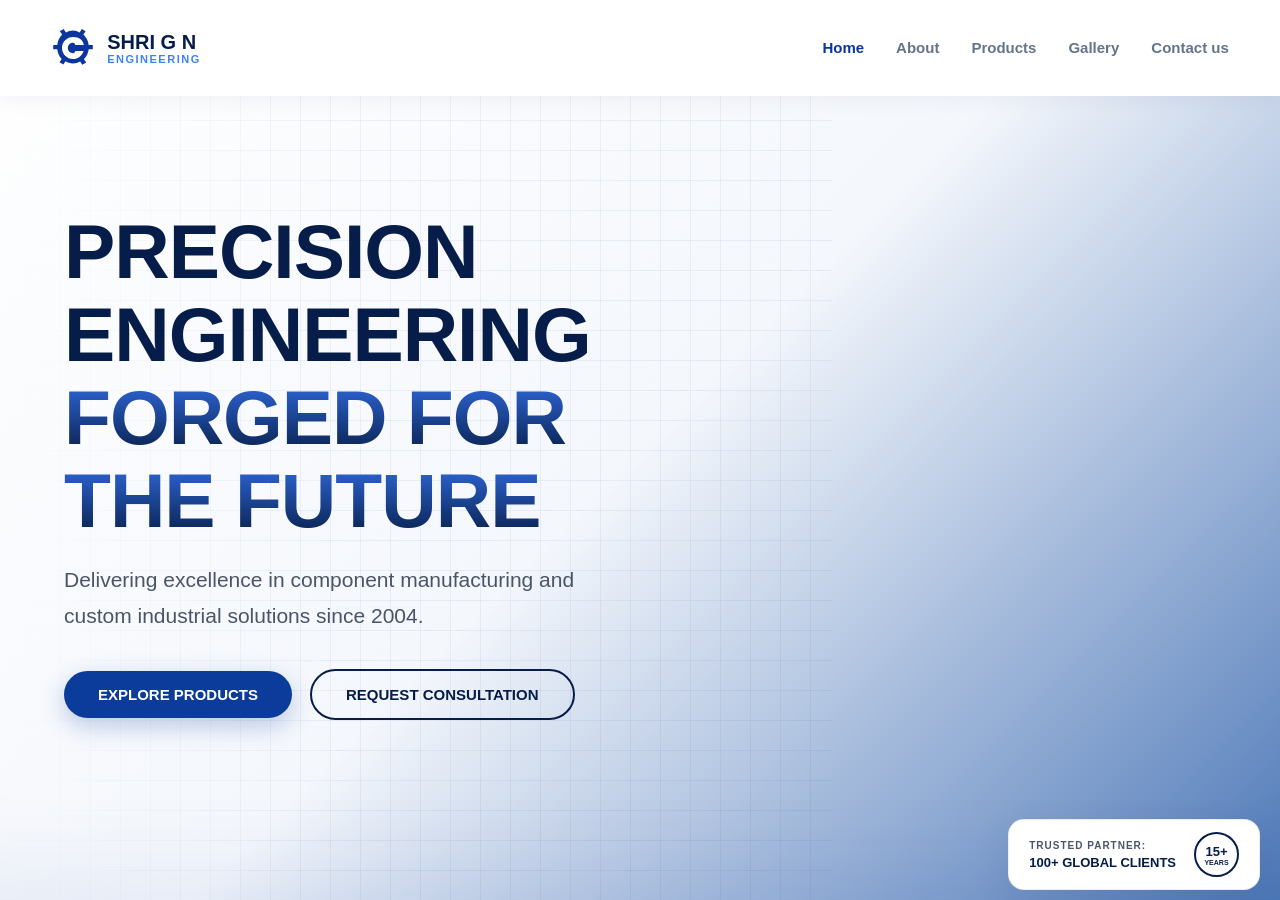
<file: demo.html>
<!DOCTYPE html>
<html lang="en">
<head>
    <meta charset="UTF-8">
    <meta name="viewport" content="width=device-width, initial-scale=1.0">
    <title>Document</title>
    <link rel="stylesheet" href="css/style.css">
</head>

<style>
    /* ================================================================================== */
/* --- Navbar Core Desktop & Base Layouts --- */
/* ================================================================================== */

.main-navbar {
    position: fixed;
    top: 0;
    left: 0;
    width: 100%;
    height: 96px;
    background-color: #FFFFFF;
    box-shadow: 0 4px 20px rgba(7, 29, 73, 0.05);
    z-index: 1000;
}

.nav-container {
    max-width: 1400px;
    height: 100%;
    margin: 0 auto;
    padding: 0 4%;
    display: flex;
    justify-content: space-between;
    align-items: center;
}

/* --- Brand Typography Integration --- */
.nav-logo-block {
    display: flex;
    align-items: center;
    gap: 12px;
    text-decoration: none;
}

.nav-logo-block .logo-icon {
    width: 44px;
    height: 44px;
    color: #0A369D;
}

.nav-logo-block .logo-text {
    display: flex;
    flex-direction: column;
}

.nav-logo-block .company-name {
    font-family: 'Oswald', sans-serif;
    font-size: 20px;
    font-weight: 700;
    color: #071D49;
    line-height: 1.1;
}

.nav-logo-block .company-sub {
    font-family: 'Oswald', sans-serif;
    font-size: 11px;
    font-weight: 600;
    color: #3b82f6;
    letter-spacing: 1.5px;
}

/* --- Desktop Menu Items Track --- */
.nav-links-lane {
    display: flex;
    gap: 32px;
    list-style: none;
    margin: 0;
    padding: 0;
}

.nav-link {
    color: #64748b;
    font-size: 15px;
    font-weight: 600;
    text-decoration: none;
    transition: color 0.25s ease;
}

.nav-link:hover, .nav-link.active {
    color: #0A369D;
}

.nav-toggle-trigger {
    display: none; /* Hidden on desktop viewports */
}

/* ================================================================================== */
/* --- Mobile Responsive Transformation Zone (< 1024px) --- */
/* ================================================================================== */

@media (max-width: 1024px) {
    
    /* --- Interactive Hamburger Trigger Config --- */
    .nav-toggle-trigger {
        display: flex;
        flex-direction: column;
        justify-content: space-between;
        width: 26px;
        height: 18px;
        background: transparent;
        border: none;
        cursor: pointer;
        padding: 0;
        z-index: 1010;
    }
    
    .hamburger-line {
        width: 100%;
        height: 2.5px;
        background-color: #071D49;
        border-radius: 4px;
        transition: transform 0.3s ease, opacity 0.3s ease, background-color 0.3s ease;
    }

    /* --- Off-Canvas Sliding Half-Screen Drawer --- */
    .nav-menu-wrapper {
        position: fixed;
        top: 0;
        left: -100%; /* Hidden completely off-screen layout leftwise default state */
        width: 50%; /* Takes exactly half of the available screen workspace */
        height: 100vh;
        background-color: #FFFFFF;
        padding: 140px 40px 40px 40px;
        box-shadow: 15px 0 40px rgba(7, 29, 73, 0); /* Hidden shadow track initially */
        display: block;
        z-index: 1005;
        transition: left 0.4s cubic-bezier(0.16, 1, 0.3, 1), box-shadow 0.4s ease;
    }

    /* --- Active Drawer State Modifier --- */
    .nav-menu-wrapper.menu-open {
        left: 0; /* Slides into framework field view seamlessly */
        box-shadow: 25px 0 60px rgba(7, 29, 73, 0.15); /* Right edge dynamic drop shadow */
    }

    .nav-links-lane {
        flex-direction: column;
        gap: 28px;
    }

    .nav-link {
        font-size: 18px;
        display: block;
        padding: 8px 0;
        border-bottom: 1px solid #f1f5f9;
    }

    /* --- Morphing Hamburger Animation into 'X' Close Glyph --- */
    .nav-toggle-trigger.open-active .line-top {
        transform: translateY(8px) rotate(45deg);
    }
    
    .nav-toggle-trigger.open-active .line-mid {
        opacity: 0;
    }
    
    .nav-toggle-trigger.open-active .line-bot {
        transform: translateY(-8px) rotate(-45deg);
    }

    /* --- Dark Backdrop Layer Mask --- */
    .nav-backdrop-overlay {
        position: fixed;
        inset: 0;
        background-color: rgba(7, 29, 73, 0.4);
        opacity: 0;
        pointer-events: none;
        z-index: 1002;
        transition: opacity 0.3s ease;
    }
    
    .nav-backdrop-overlay.active-view {
        opacity: 1;
        pointer-events: auto;
    }
}

/* Small mobile devices phone scale optimization */
@media (max-width: 600px) {
    .nav-menu-wrapper {
        width: 75%; /* Increases width allocation slightly on smaller phone touchscreens */
    }
}
</style>
<nav class="main-navbar">
    <div class="nav-container">
        
        <a href="#home" class="nav-logo-block">
            <svg class="logo-icon" viewBox="0 0 100 100" fill="none" xmlns="http://www.w3.org/2000/svg">
                <path d="M50 10C55.3 10 60.5 11.6 65 14.5L70 7L78.6 12L73.6 19.5C80.2 25.5 84.5 33.7 85.7 43H95V53H85.7C84.8 61.8 80.9 69.7 74.8 75.7L80 83L71.4 88L66.2 80.7C61.4 83.5 55.8 85 50 85C43.8 85 37.9 83.3 32.9 80.2L28 87.5L19.4 82.5L24.3 75.2C18.5 69.3 14.9 61.5 14.3 53H5V43H14.3C15.2 33.9 19.1 25.7 25.4 19.5L20 12L28.6 7L34 14.5C38.7 11.6 44.2 10 50 10ZM50 25C36.2 25 25 36.2 25 50C25 63.8 36.2 75 50 75C61.5 75 71.1 67.2 73.8 56.7H55C55 59.5 52.8 61.7 50 61.7C43.5 61.7 38.3 56.5 38.3 50C38.3 43.5 43.5 38.3 50 38.3C52.8 38.3 55 40.5 55 43.3H74.7C73.4 33 64.6 25 50 25Z" fill="currentColor"/>
            </svg>
            <div class="logo-text">
                <span class="company-name">SHRI G N</span>
                <span class="company-sub">ENGINEERING</span>
            </div>
        </a>

        <div class="nav-menu-wrapper" id="mobileNavMenu">
            <ul class="nav-links-lane">
                <li><a href="#home" class="nav-link active">Home</a></li>
                <li><a href="#about" class="nav-link">About</a></li>
                <li><a href="#products" class="nav-link">Products</a></li>
                <li><a href="#gallery" class="nav-link">Gallery</a></li>
                <li><a href="#contact" class="nav-link">Contact us</a></li>
            </ul>
        </div>

        <button class="nav-toggle-trigger" id="menuToggleBtn" aria-label="Toggle Navigation Menu">
            <span class="hamburger-line line-top"></span>
            <span class="hamburger-line line-mid"></span>
            <span class="hamburger-line line-bot"></span>
        </button>

    </div>
</nav>

<div class="nav-backdrop-overlay" id="navBackdrop"></div>

    <main class="hero-container">
    <div class="blueprint-bg"></div>

    <div class="hero-content">
        <div class="hero-text-block">
            <h1 class="hero-title">PRECISION ENGINEERING <span>FORGED FOR THE FUTURE</span></h1>
            <p class="hero-subtitle">Delivering excellence in component manufacturing and custom industrial solutions since 2004.</p>
            
            <div class="cta-group">
                <a href="#" class="btn-primary">EXPLORE PRODUCTS</a>
                <a href="#" class="btn-secondary">REQUEST CONSULTATION</a>
            </div>
        </div>
    </div>

    <div class="trust-badge">
        <div class="badge-text">
            <span class="badge-label">TRUSTED PARTNER:</span>
            <span class="badge-headline">100+ GLOBAL CLIENTS</span>
        </div>
        <div class="badge-seal">
            <span class="years-num">15+</span>
            <span class="years-label">YEARS</span>
        </div>
    </div>
</main>

    
</body>
</html>
</file>
<file: css/style.css>
/* --- Global Resets & Variablen --- */
:root {
    --primary-blue: #0B3C9B;
    --hover-blue: #164eb8;
    --dark-navy: #071D49;
    --text-main: #061533;
    --text-muted: #4A5568;
    --bg-white: #FFFFFF;
    --bg-navbar: #d7d5d5;
    --hero-tint: #F8FAFC; /* Added faint color for hero container separation */
    --grid-line: rgba(11, 60, 155, 0.05);
}

* {
    margin: 0;
    padding: 0;
    box-sizing: border-box;
}

body {
    font-family: 'Inter', sans-serif;
    background-color: var(--bg-white);
    color: var(--text-main);
    overflow-x: hidden;
    -webkit-font-smoothing: antialiased;
}

.main-navbar {
    position: fixed;
    top: 0;
    left: 0;
    width: 100%;
    height: 96px;
    background-color: #FFFFFF;
    box-shadow: 0 4px 20px rgba(7, 29, 73, 0.05);
    z-index: 1000;
}

.nav-container {
    max-width: 1400px;
    height: 100%;
    margin: 0 auto;
    padding: 0 4%;
    display: flex;
    justify-content: space-between;
    align-items: center;
}

/* --- Brand Typography Integration --- */
.nav-logo-block {
    display: flex;
    align-items: center;
    gap: 12px;
    text-decoration: none;
}

.nav-logo-block .logo-icon {
    width: 44px;
    height: 44px;
    color: #0A369D;
}

.nav-logo-block .logo-text {
    display: flex;
    flex-direction: column;
}

.nav-logo-block .company-name {
    font-family: 'Oswald', sans-serif;
    font-size: 20px;
    font-weight: 700;
    color: #071D49;
    line-height: 1.1;
}

.nav-logo-block .company-sub {
    font-family: 'Oswald', sans-serif;
    font-size: 11px;
    font-weight: 600;
    color: #3b82f6;
    letter-spacing: 1.5px;
}

/* --- Desktop Menu Items Track --- */
.nav-links-lane {
    display: flex;
    gap: 32px;
    list-style: none;
    margin: 0;
    padding: 0;
}

.nav-link {
    color: #64748b;
    font-size: 15px;
    font-weight: 600;
    text-decoration: none;
    transition: color 0.25s ease;
}

.nav-link:hover, .nav-link.active {
    color: #0A369D;
}

.nav-toggle-trigger {
    display: none; /* Hidden on desktop viewports */
}

.navbar.scrolled {
    /* Compress structural height dimensions */
    height: 70px; 
    
    /* Premium Frosted Glass Effect */
    background-color: rgba(255, 255, 255, 0.75); 
    backdrop-filter: blur(12px);
    -webkit-backdrop-filter: blur(12px); /* Safari support */
    
    /* Subtle reflective glass highlight border and shadow */
    border-bottom: 1px solid rgba(255, 255, 255, 0.40);
    box-shadow: 0 10px 30px rgba(7, 29, 73, 0.06);
}

/* Optional: Shrink internal logo/branding images when navigation is scrolled */
.navbar.scrolled .logo-icon,
.navbar.scrolled .nav-logo-block img {
    transform: scale(0.92);
    transition: transform 0.3s ease;
}

/* ================================================================================== */
/* --- Mobile Responsive Transformation Zone (< 1024px) --- */
/* ================================================================================== */

@media (max-width: 1024px) {
    
    /* --- Interactive Hamburger Trigger Config --- */
    .nav-toggle-trigger {
        display: flex;
        flex-direction: column;
        justify-content: space-between;
        width: 26px;
        height: 18px;
        background: transparent;
        border: none;
        cursor: pointer;
        padding: 0;
        z-index: 1010;
    }
    
    .hamburger-line {
        width: 100%;
        height: 2.5px;
        background-color: #071D49;
        border-radius: 4px;
        transition: transform 0.3s ease, opacity 0.3s ease, background-color 0.3s ease;
    }

    /* --- Off-Canvas Sliding Half-Screen Drawer --- */
    .nav-menu-wrapper {
        position: fixed;
        top: 0;
        left: -100%; /* Hidden completely off-screen layout leftwise default state */
        width: 50%; /* Takes exactly half of the available screen workspace */
        height: 100vh;
        background-color: #FFFFFF;
        padding: 140px 40px 40px 40px;
        box-shadow: 15px 0 40px rgba(7, 29, 73, 0); /* Hidden shadow track initially */
        display: block;
        z-index: 1005;
        transition: left 0.4s cubic-bezier(0.16, 1, 0.3, 1), box-shadow 0.4s ease;
    }

    /* --- Active Drawer State Modifier --- */
    .nav-menu-wrapper.menu-open {
        left: 0; /* Slides into framework field view seamlessly */
        box-shadow: 25px 0 60px rgba(7, 29, 73, 0.15); /* Right edge dynamic drop shadow */
    }

    .nav-links-lane {
        flex-direction: column;
        gap: 28px;
    }

    .nav-link {
        font-size: 18px;
        display: block;
        padding: 8px 0;
        border-bottom: 1px solid #f1f5f9;
    }

    /* --- Morphing Hamburger Animation into 'X' Close Glyph --- */
    .nav-toggle-trigger.open-active .line-top {
        transform: translateY(8px) rotate(45deg);
    }
    
    .nav-toggle-trigger.open-active .line-mid {
        opacity: 0;
    }
    
    .nav-toggle-trigger.open-active .line-bot {
        transform: translateY(-8px) rotate(-45deg);
    }

    /* --- Dark Backdrop Layer Mask --- */
    .nav-backdrop-overlay {
        position: fixed;
        inset: 0;
        background-color: rgba(7, 29, 73, 0.4);
        opacity: 0;
        pointer-events: none;
        z-index: 1002;
        transition: opacity 0.3s ease;
    }
    
    .nav-backdrop-overlay.active-view {
        opacity: 1;
        pointer-events: auto;
    }
}

/* Small mobile devices phone scale optimization */
@media (max-width: 600px) {
    .nav-menu-wrapper {
        width: 75%; /* Increases width allocation slightly on smaller phone touchscreens */
    }
}

/* ================================================================================== */


/* =========================================================
   HERO SECTION - FULLY RESPONSIVE VERSION
========================================================= */

/* ---------- HERO CONTAINER ---------- */
.hero-container{
    position: relative;
    min-height: 100vh;

    display: flex;
    align-items: center;

    padding: 110px 5% 80px;

    overflow: hidden;

    background: linear-gradient(
        135deg,
        #FFFFFF 0%,
        #F4F7FC 50%,
        #05419bb3 100%,
        #0b2853f3 100%
    );

    box-shadow:
        inset 0 -120px 100px -100px rgba(11, 60, 155, 0.08);
}

/* ---------- BACKGROUND GRID ---------- */
.blueprint-bg{
    position: absolute;
    inset: 0;

    width: 65%;
    height: 100%;

    right: 0;
    top: 0;

    z-index: 1;

    background-size: 30px 30px;

    background-image:
        linear-gradient(
            to right,
            rgba(11, 60, 155, 0.06) 1px,
            transparent 1px
        ),
        linear-gradient(
            to bottom,
            rgba(11, 60, 155, 0.06) 1px,
            transparent 1px
        );

    mask-image:
        linear-gradient(
            to left,
            rgba(0,0,0,1) 60%,
            rgba(0,0,0,0) 100%
        );

    -webkit-mask-image:
        linear-gradient(
            to left,
            rgba(0,0,0,1) 60%,
            rgba(0,0,0,0) 100%
        );
}

/* ---------- CONTENT ---------- */
.hero-content{
    position: relative;
    z-index: 2;

    width: 100%;

    display: grid;
    grid-template-columns: 1.1fr 0.9fr;

    align-items: center;
    gap: 40px;
}

/* =========================================================
   LEFT CONTENT
========================================================= */

.hero-text-block{
    width: 100%;
    max-width: 700px;
}

.hero-title{
    font-family: 'Oswald', sans-serif;

    font-size: clamp(42px, 6vw, 82px);

    font-weight: 700;
    line-height: 1.08;

    color: var(--dark-navy);

    letter-spacing: -1px;

    margin-bottom: 20px;
}

.hero-title span{
    background: linear-gradient(
        180deg,
        #295dc5 20%,
        #061b41 100%
    );

    -webkit-background-clip: text;
    -webkit-text-fill-color: transparent;
    background-clip: text;
}

.hero-subtitle{
    font-size: clamp(15px, 2vw, 21px);

    line-height: 1.7;

    color: var(--text-muted);

    max-width: 580px;

    margin-bottom: 35px;
}

/* ---------- BUTTONS ---------- */
.cta-group{
    display: flex;
    align-items: center;
    flex-wrap: wrap;

    gap: 18px;
}

.btn-primary,
.btn-secondary{
    text-decoration: none;

    padding: 15px 34px;

    border-radius: 50px;

    font-size: 15px;
    font-weight: 600;

    transition: all .3s ease;
}

.btn-primary{
    background: var(--primary-blue);
    color: #fff;

    box-shadow:
        0 8px 25px rgba(11, 60, 155, 0.25);
}

.btn-primary:hover{
    background: var(--hover-blue);
    transform: translateY(-3px);
}

.btn-secondary{
    border: 2px solid var(--dark-navy);
    color: var(--dark-navy);
    background: transparent;
}

.btn-secondary:hover{
    background: var(--dark-navy);
    color: #fff;
}

/* =========================================================
   RIGHT IMAGE SECTION
========================================================= */

.hero-image-block{
    position: relative;

    width: 100%;
    min-height: 500px;

    display: flex;
    justify-content: center;
    align-items: center;
}

/* ---------- GRID BEHIND IMAGE ---------- */
.blueprint-grid-layer{
    position: absolute;

    top: -10%;
    right: -10%;

    width: 120%;
    height: 120%;

    z-index: 1;

    background-size: 30px 30px;

    background-image:
        linear-gradient(
            to right,
            rgba(11, 60, 155, 0.11) 1px,
            transparent 1px
        ),
        linear-gradient(
            to bottom,
            rgba(11, 60, 155, 0.11) 1px,
            transparent 1px
        );

    mask-image:
        linear-gradient(
            to left,
            rgba(0,0,0,1) 35%,
            rgba(0,0,0,0) 100%
        );

    -webkit-mask-image:
        linear-gradient(
            to left,
            rgba(0,0,0,1) 35%,
            rgba(0,0,0,0) 100%
        );

    pointer-events: none;
}

/* ---------- COMPONENT IMAGE ---------- */
.component-img{
    position: relative;
    z-index: 2;

    width: 100%;
    max-width: 600px;

    height: auto;
    object-fit: contain;

    filter:
        drop-shadow(
            0 25px 60px rgba(7, 29, 73, 0.18)
        );

    animation:
        floatingEngine 6s ease-in-out infinite;
}

/* =========================================================
   FLOATING ANIMATION
========================================================= */

@keyframes floatingEngine{

    0%{
        transform: translateY(20px);

        filter:
            drop-shadow(
                0 25px 60px rgba(7, 29, 73, 0.18)
            );
    }

    50%{
        transform: translateY(0px);

        filter:
            drop-shadow(
                0 40px 70px rgba(7, 29, 73, 0.25)
            );
    }

    100%{
        transform: translateY(20px);

        filter:
            drop-shadow(
                0 25px 60px rgba(7, 29, 73, 0.18)
            );
    }
}

/* =========================================================
   TRUST BADGE
========================================================= */

.trust-badge{
    position: absolute;

    bottom: 10px;
    right: 20px;

    z-index: 3;

    background: #fff;

    border-radius: 16px;

    padding: 12px 20px;

    display: flex;
    align-items: center;
    gap: 18px;

    border: 1px solid rgba(7, 29, 73, 0.08);

    box-shadow:
        0 15px 40px rgba(7, 29, 73, 0.08);
}

.badge-text{
    display: flex;
    flex-direction: column;
}

.badge-label{
    font-size: 10px;
    font-weight: 600;

    letter-spacing: 1px;

    color: var(--text-muted);
}

.badge-headline{
    margin-top: 4px;

    font-size: 13px;
    font-weight: 700;

    color: var(--dark-navy);
}

.badge-seal{
    width: 45px;
    height: 45px;

    border-radius: 50%;
    border: 2px solid var(--dark-navy);

    display: flex;
    flex-direction: column;
    justify-content: center;
    align-items: center;
}

.years-num{
    font-size: 13px;
    font-weight: 700;

    color: var(--dark-navy);
}

.years-label{
    font-size: 7px;
    font-weight: 600;

    color: var(--dark-navy);
}

/* =========================================================
   LAPTOP
========================================================= */

@media (max-width: 1200px){

    .hero-content{
        gap: 30px;
    }

    .hero-image-block{
        min-height: 420px;
    }

    .component-img{
        max-width: 500px;
    }
}

/* =========================================================
   TABLET
========================================================= */

@media (max-width: 1024px){

    .hero-container{
        padding-top: 140px;
        padding-bottom: 80px;
    }

    .hero-content{
        grid-template-columns: 1fr;

        text-align: center;

        gap: 70px;
    }

    .hero-text-block{
        max-width: 100%;
    }

    .hero-subtitle{
        margin-inline: auto;
    }

    .cta-group{
        justify-content: center;
    }

    .hero-image-block{
        min-height: auto;
    }

    .component-img{
        max-width: 460px;
    }

    .trust-badge{
        position: relative;

        margin: 30px auto 0;

        width: fit-content;

        right: auto;
        bottom: auto;
    }

    .blueprint-bg{
        width: 100%;

        mask-image:
            radial-gradient(
                circle,
                rgba(0,0,0,.4) 0%,
                rgba(0,0,0,0) 70%
            );
    }

    .blueprint-grid-layer{
        width: 100%;
        right: 0;

        mask-image:
            radial-gradient(
                circle,
                rgba(0,0,0,.4) 0%,
                rgba(0,0,0,0) 70%
            );

        -webkit-mask-image:
            radial-gradient(
                circle,
                rgba(0,0,0,.4) 0%,
                rgba(0,0,0,0) 70%
            );
    }
}

/* =========================================================
   MOBILE
========================================================= */

@media (max-width: 768px){

    .hero-container{
        padding:
            130px 20px 70px;
    }

    .hero-title{
        line-height: 1.12;
    }

    .hero-subtitle{
        font-size: 16px;
    }

    .hero-image-block{
        width: 100%;
    }

    .component-img{
        max-width: 100%;
    }

    .cta-group{
        flex-direction: column;
        width: 100%;
    }

    .btn-primary,
    .btn-secondary{
        width: 100%;
        text-align: center;
    }

   .trust-badge{
        position: absolute;

        left: 50%;
        bottom: 40px;
        margin-bottom: 20px;

        transform: translateX(-50%);

        width: calc(100% - 20px);
        max-width: 320px;

        padding: 14px 16px;

        border-radius: 18px;

        justify-content: center;
        align-items: center;

        gap: 14px;

        background: rgba(255,255,255,0.96);

        backdrop-filter: blur(10px);

        box-shadow:
            0 12px 35px rgba(7, 29, 73, 0.12);
    }

    .hero-image-block{
        margin-top: 2px;
        padding-bottom: 25px;
    }

    .badge-text{
        text-align: left;
        font-family: 20px;
    }

    .badge-label{
        font-size: 100px;
        letter-spacing: 1px;
    }

    .badge-headline{
        font-size: 20px;
        line-height: 1.4;
    }

    .badge-seal{
        min-width: 42px;
        min-height: 42px;
    }
}

/* =========================================================
   SMALL MOBILE
========================================================= */

@media (max-width: 480px){

    .hero-container{
        min-height: auto;
    }

    .hero-title{
        font-size: 36px;
    }

    .hero-subtitle{
        font-size: 15px;
        line-height: 1.6;
    }

    .btn-primary,
    .btn-secondary{
        padding: 14px 20px;
        font-size: 14px;
    }

    .trust-badge{
        bottom: -10px;

        width: calc(100% - 24px);

        padding: 12px 14px;

        gap: 12px;
        margin-top: -20px;
    }

    .badge-headline{
        font-size: 12px;
    }

    .badge-label{
        font-size: 8px;
    }

    .badge-seal{
        width: 38px;
        height: 38px;
    }

    .years-num{
        font-size: 11px;
    }

    .years-label{
        font-size: 6px;
    }
}
/* ================================================================================== */
/* --- About Us Section Styles --- */
/* ================================================================================== */

.about-section {
    position: relative;
    width: 100%;
    padding: 120px 0;
    background-color: var(--bg-white);
    overflow: hidden;
}

.about-container {
    display: grid;
    grid-template-columns: 0.95fr 1.05fr; /* Split layout balancing text vs image cluster */
    align-items: center;
    gap: 80px;
    max-width: 1400px;
    margin: 0 auto;
    padding: 0 4%;
}

/* --- Left Column Layout: Images --- */
.about-image-column {
    position: relative;
    width: 100%;
    height: 520px; /* Locks bounding grid box dimensions */
    display: flex;
    align-items: flex-start;
}

/* Background Wireframe Element behind images */
.about-blueprint-trace {
    position: absolute;
    top: -10%;
    left: -15%;
    width: 110%;
    height: 120%;
    background-size: 30px 30px;
    background-image: 
        linear-gradient(to right, rgba(11, 60, 155, 0.04) 1px, transparent 1px),
        linear-gradient(to bottom, rgba(11, 60, 155, 0.04) 1px, transparent 1px);
    mask-image: radial-gradient(circle at center, rgba(0,0,0,1) 40%, rgba(0,0,0,0) 80%);
    -webkit-mask-image: radial-gradient(circle at center, rgba(0,0,0,1) 40%, rgba(0,0,0,0) 80%);
    z-index: 1;
    pointer-events: none;
}

/* Primary Main Image Frame */
.main-about-frame {
    position: relative;
    width: 82%;
    height: 440px;
    border-radius: 16px;
    overflow: visible; /* Allows badge to clip cleanly outward */
    box-shadow: 0 30px 70px rgba(7, 29, 73, 0.12);
    z-index: 3;
    background-color: #E9EFF9;
}

.about-img-primary {
    width: 100%;
    height: 100%;
    object-fit: cover;
    border-radius: 16px;
    border: 1px solid rgba(255, 255, 255, 0.7);
    display: block;
}

/* Secondary Overlapping Small Frame */
.secondary-about-frame {
    position: absolute;
    bottom: -10px;
    right: 4%;
    width: 44%;
    height: 220px;
    border-radius: 14px;
    background-color: #F4F7FC;
    box-shadow: 0 20px 50px rgba(7, 29, 73, 0.18);
    border: 6px solid var(--bg-white); /* White premium spacing margin ring border */
    z-index: 4;
    transition: transform 0.4s ease;
}

.secondary-about-frame:hover {
    transform: translateY(-5px);
}

.about-img-secondary {
    width: 100%;
    height: 100%;
    object-fit: cover;
    border-radius: 8px;
    display: block;
}

/* Floating Gold ISO Badge Style */
.iso-gold-badge {
    position: absolute;
    top: 24px;
    left: -28px; /* Clips outside left image border edge */
    background: linear-gradient(135deg, var(--hover-blue) 0%, var(--dark-navy) 100%); /* Metallic industrial gold setup */
    color: white;
    padding: 14px 16px;
    border-radius: 12px;
    box-shadow: 0 10px 30px rgba(158, 125, 59, 0.35);
    text-align: center;
    z-index: 5;
    min-width: 90px;
}

.iso-seal {
    display: flex;
    flex-direction: column;
    align-items: center;
    line-height: 1;
    border-bottom: 1px solid rgba(255, 255, 255, 0.25);
    padding-bottom: 6px;
    margin-bottom: 6px;
}

.iso-title {
    font-size: 20px;
    font-weight: 800;
    letter-spacing: 1px;
}

.iso-spec {
    font-size: 9px;
    font-weight: 600;
    margin-top: 2px;
    opacity: 0.9;
}

.iso-status {
    font-size: 9px;
    font-weight: 700;
    letter-spacing: 1px;
}

/* --- Right Column Layout: Text Content --- */
.about-text-column {
    position: relative;
    z-index: 2;
}

.about-pre-heading {
    display: block;
    font-size: 14px;
    font-weight: 700;
    color: var(--text-muted);
    letter-spacing: 1.5px;
    text-transform: uppercase;
    margin-bottom: 16px;
}

.about-heading {
    font-family: 'Oswald', sans-serif;
    font-size: 54px;
    font-weight: 700;
    line-height: 1.15;
    color: var(--dark-navy);
    margin-bottom: 28px;
    letter-spacing: -0.5px;
}

.about-heading span {
    background: linear-gradient(135deg, var(--primary-blue) 0%, #1A52C5 100%);
    -webkit-background-clip: text;
    -webkit-text-fill-color: transparent;
    background-clip: text;
}

.about-paragraph {
    font-size: 17px;
    line-height: 1.65;
    color: var(--text-muted);
    margin-bottom: 20px;
}

.highlight-text {
    color: var(--dark-navy);
    font-weight: 600;
}

/* Accent Left-Border Quote Box */
.about-quote-box {
    border-left: 4px solid var(--dark-navy); /* Matching gold vertical accent slash lines */
    padding: 4px 0 4px 20px;
    margin: 32px 0;
    max-width: 620px;
}

.about-quote-box p {
    font-size: 16px;
    font-style: italic;
    line-height: 1.6;
    color: var(--text-main);
    font-weight: 500;
}

/* Lower Metric Cards Row */
.about-metrics-grid {
    display: grid;
    grid-template-columns: repeat(3, 1fr);
    gap: 20px;
    border-top: 1px solid rgba(7, 29, 73, 0.08);
    padding-top: 32px;
    margin-top: 12px;
}

.metric-item {
    display: flex;
    flex-direction: column;
}

.metric-number {
    font-family: 'Oswald', sans-serif;
    font-size: 32px;
    font-weight: 700;
    color: var(--dark-navy);
    line-height: 1;
}

.metric-label {
    font-size: 11px;
    font-weight: 700;
    color: var(--text-muted);
    letter-spacing: 0.5px;
    margin-top: 8px;
}

/* =========================================================
   RESPONSIVE FIXES - ABOUT SECTION
========================================================= */

/* ---------- TABLET ---------- */
@media (max-width: 1024px){

    .about-section{
        padding: 90px 0;
    }

    .about-container{
        grid-template-columns: 1fr;

        gap: 70px;

        padding: 0 24px;
    }

    .about-image-column{
        width: 100%;
        max-width: 620px;

        height: 460px;

        margin: 0 auto;

        justify-content: center;
    }

    .main-about-frame{
        width: 82%;
        height: 380px;
    }

    .secondary-about-frame{
        width: 42%;
        height: 180px;

        right: 0;
        bottom: 0;
    }

    .about-text-column{
        text-align: center;
    }

    .about-heading{
        font-size: 46px;
    }

    .about-paragraph{
        max-width: 100%;
    }

    .about-quote-box{
        max-width: 100%;

        margin-inline: auto;

        text-align: left;
    }

    .about-metrics-grid{
        justify-content: center;
    }
}

/* =========================================================
   MOBILE
========================================================= */

@media (max-width: 768px){

    .about-section{
        padding: 70px 0;
    }

    .about-container{
        gap: 55px;

        padding: 0 18px;
    }

    .about-image-column{
        height: 380px;

        align-items: center;
    }

    .main-about-frame{
        width: 88%;
        height: 300px;

        border-radius: 14px;
    }

    .about-img-primary{
        border-radius: 14px;
    }

    .secondary-about-frame{
        width: 48%;
        height: 150px;

        right: 0;
        bottom: -10px;

        border-width: 4px;
    }

    .about-img-secondary{
        border-radius: 10px;
    }

    /* ---------- ISO BADGE ---------- */
    .iso-gold-badge{
        top: 15px;
        left: 10px;

        padding: 10px 12px;

        min-width: 78px;

        border-radius: 10px;
    }

    .iso-title{
        font-size: 16px;
    }

    .iso-spec,
    .iso-status{
        font-size: 8px;
    }

    /* ---------- TEXT ---------- */
    .about-pre-heading{
        font-size: 12px;
        letter-spacing: 1.2px;
    }

    .about-heading{
        font-size: 38px;

        line-height: 1.2;

        margin-bottom: 22px;
    }

    .about-paragraph{
        font-size: 15px;

        line-height: 1.7;
    }

    .about-quote-box{
        padding-left: 16px;

        margin: 28px 0;
    }

    .about-quote-box p{
        font-size: 15px;
    }

    /* ---------- METRICS ---------- */
    .about-metrics-grid{
        grid-template-columns: repeat(3,1fr);

        gap: 14px;

        padding-top: 26px;
    }

    .metric-number{
        font-size: 28px;
    }

    .metric-label{
        font-size: 10px;

        line-height: 1.5;
    }
}

/* =========================================================
   SMALL MOBILE
========================================================= */

@media (max-width: 480px){

    .about-container{
        padding: 0 16px;
    }

    .about-image-column{
        height: 320px;
    }

    .main-about-frame{
        width: 90%;
        height: 250px;
    }

    .secondary-about-frame{
        width: 52%;
        height: 120px;

        right: -2px;
        bottom: -5px;
    }

    .iso-gold-badge{
        top: 12px;
        left: 6px;

        padding: 8px 10px;

        min-width: 68px;
    }

    .iso-title{
        font-size: 14px;
    }

    .about-heading{
        font-size: 32px;
    }

    .about-paragraph{
        font-size: 14px;
    }

    .about-quote-box p{
        font-size: 14px;
    }

    /* ---------- STACK METRICS ---------- */
    .about-metrics-grid{
        grid-template-columns: 1fr;

        gap: 20px;

        text-align: center;
    }

    .metric-item{
        align-items: center;
    }

    .metric-number{
        font-size: 30px;
    }

    .metric-label{
        font-size: 11px;
    }
}

/* ================================================================================== */
/* --- 3D Panoramic Products Section (FIXED HEADING, TAIL & BUTTON) --- */
/* ================================================================================== */

.products-scroll-wrapper {
    position: relative;
    width: 100%;
    height: 250vh; /* Controlled length for smooth horizontal slide */
    background-color: #F8FAFC;
    margin-top: -25px;
    padding-bottom: 60px; /* Space for bottom button */
    display: flex;
    flex-direction: column;
}

/* Sticky viewport handles the unified vertical screen lock */
.sticky-viewport {
    position: sticky;
    top: 0;
    width: 100%;
    height: 100vh;
    display: flex;
    align-items: center; /* FIXED: Automatically centers track vertically */
    overflow: hidden;
    perspective: 1200px;
}

/* Header Container stays fixed in place while cards glide underneath */
.products-header-container {
    position: absolute;
    top: 10vh;
    left: 4%;
    z-index: 10;
    pointer-events: none;
}

.prod-pre-heading {
    display: block;
    font-size: 14px;
    font-weight: 700;
    color: var(--text-muted);
    letter-spacing: 1.5px;
    text-transform: uppercase;
    margin-bottom: 8px; /* Balanced spacing */
}

.prod-main-heading {
    font-family: 'Oswald', sans-serif;
    font-size: 54px;
    font-weight: 700;
    line-height: 1.15;
    color: var(--dark-navy);
    margin-bottom: 8px; /* Balanced spacing */
    letter-spacing: -0.5px;
}

.prod-main-heading span {
    background: linear-gradient(135deg, var(--primary-blue) 0%, #1A52C5 100%);
    -webkit-background-clip: text;
    -webkit-text-fill-color: transparent;
    background-clip: text;
}

.prod-sub-heading {
    font-size: 16px;
    color: var(--text-muted);
    line-height: 1.5;
    max-width: 600px; 
    font-weight: 400;
    opacity: 0.9;
    margin: 0; /* FIXED: Removed the 250px margin breakdown */
}

.products-bg-blueprint {
    position: absolute;
    inset: 0;
    background-size: 40px 40px;
    background-image: 
        linear-gradient(to right, rgba(11, 60, 155, 0.03) 1px, transparent 1px),
        linear-gradient(to bottom, rgba(11, 60, 155, 0.03) 1px, transparent 1px);
    z-index: 1;
    pointer-events: none;
}

/* Horizontal Track Setup */
.horizontal-scroll-track {
    display: flex;
    gap: 40px; 
    padding-left: 4%; 
    padding-right: 4%; 
    width: max-content;
    align-items: center;
    height: 520px;
    margin-top: 15vh; /* Shifts track beautifully below the sticky headers */
    z-index: 5;
    transform-style: preserve-3d;
}

/* Card Geometry Profiles */
.product-3d-card {
    position: relative;
    width: 400px; 
    height: 480px;
    flex-shrink: 0;
    background: #FFFFFF;
    border-radius: 24px;
    box-shadow: -15px 20px 45px rgba(7, 29, 73, 0.06);
    border: 1px solid rgba(7, 29, 73, 0.05);
    transform-style: preserve-3d;
    transform: rotateY(-20deg) scale(0.92) translateZ(-50px);
    transition: transform 0.4s cubic-bezier(0.25, 1, 0.5, 1), box-shadow 0.4s ease, border-color 0.4s ease;
    margin-top: 25px; /* FIXED: Removed layout breaking margins */
}

.product-3d-card:hover,
.product-3d-card.active-focus {
    transform: rotateY(0deg) scale(1) translateZ(0px);
    box-shadow: 0 30px 60px rgba(7, 29, 73, 0.12);
    border-color: rgba(11, 60, 155, 0.2);
}

.card-inner-frame {
    position: relative;
    width: 100%;
    height: 100%;
    padding: 24px; 
    display: flex;
    flex-direction: column;
    justify-content: flex-start; 
    gap: 16px; 
    overflow: hidden;
}

.blueprint-spec-lines {
    position: absolute;
    inset: 12px;
    border: 1px dashed rgba(11, 60, 155, 0.06);
    border-radius: 14px;
    pointer-events: none;
    z-index: 1;
}

.product-image-box {
    width: 100%;
    height: 230px; 
    display: flex;
    justify-content: center;
    align-items: center;
    background-color: #F8FAFC; 
    border-radius: 12px;
    padding: 16px;
}

.product-image-box img {
    width: 100%;
    height: 100%;
    object-fit: contain; 
    filter: drop-shadow(0 10px 20px rgba(7, 29, 73, 0.06));
}

.product-info-box {
    display: flex;
    flex-direction: column;
}

.product-info-box h3 {
    font-family: 'Oswald', sans-serif;
    font-size: 24px;
    font-weight: 700;
    color: var(--dark-navy);
    line-height: 1.2;
    margin-bottom: 6px;
}

.product-desc {
    font-size: 14px;
    color: var(--text-muted);
    line-height: 1.45;
    margin: 0;
    display: -webkit-box;
    -webkit-line-clamp: 4;
    -webkit-box-orient: vertical;
    overflow: hidden;
    text-overflow: ellipsis;
}

/* --- NEW: Center View More Button Layout --- */
.products-footer-action {
    position: relative;
    width: 100%;
    display: flex;
    justify-content: center;
    align-items: center;
    z-index: 20;
    margin-top: -20px; /* Pulls button upward inside viewport flow cleanly */
    padding-bottom: 40px;
}

.view-catalog-btn {
    display: inline-flex;
    align-items: center;
    gap: 10px;
    background: linear-gradient(135deg, var(--primary-blue) 0%, #1A52C5 100%);
    color: #FFFFFF;
    text-decoration: none;
    font-weight: 600;
    font-size: 15px;
    padding: 14px 32px;
    border-radius: 50px;
    box-shadow: 0 10px 25px rgba(11, 60, 155, 0.2);
    transition: transform 0.3s ease, box-shadow 0.3s ease;
}

.view-catalog-btn:hover {
    transform: translateY(-3px);
    box-shadow: 0 15px 30px rgba(11, 60, 155, 0.3);
    color: #FFFFFF;
}

.view-catalog-btn svg {
    transition: transform 0.3s ease;
}

.view-catalog-btn:hover svg {
    transform: translateX(4px); /* Arrows glides on hover */
}

/* =========================================================
   PRODUCTS SECTION - MOBILE RESPONSIVE FIX
========================================================= */

@media (max-width: 1024px){

    .products-scroll-wrapper{
        height: auto;

        padding: 70px 0;

        overflow: hidden;
    }

    .sticky-viewport{
        position: relative;

        height: auto;

        overflow: visible;

        display: flex;
        flex-direction: column;

        perspective: none;
    }

    /* ---------- HEADER ---------- */
    .products-header-container{
        position: relative;

        top: auto;
        left: auto;

        width: 100%;

        padding: 0 24px;

        margin-bottom: 40px;

        text-align: center;

        pointer-events: auto;
    }

    .prod-pre-heading{
        font-size: 12px;

        margin-bottom: 10px;
    }

    .prod-main-heading{
        font-size: 40px;

        line-height: 1.2;

        margin-bottom: 14px;
    }

    .prod-sub-heading{
        font-size: 15px;

        max-width: 100%;

        margin: 0 auto;

        line-height: 1.7;
    }

    /* ---------- TRACK ---------- */
    .horizontal-scroll-track{
        flex-direction: column;

        width: 100%;
        height: auto;

        padding: 0 24px;

        gap: 30px;

        margin-top: 0;

        transform: none !important;
    }

    /* ---------- CARD ---------- */
    .product-3d-card{
        width: 100%;
        max-width: 520px;

        height: auto;

        margin-top: 0;

        transform: none !important;

        border-radius: 22px;
    }

    .product-3d-card:hover,
    .product-3d-card.active-focus{
        transform: translateY(-4px) !important;
    }

    .card-inner-frame{
        padding: 22px;
    }

    .product-image-box{
        height: 240px;
    }

    .product-info-box h3{
        font-size: 24px;
    }

    .product-desc{
        font-size: 14px;

        -webkit-line-clamp: unset;
    }

    /* ---------- BUTTON ---------- */
    .products-footer-action{
        margin-top: 45px;

        padding: 0 24px;
    }
}

/* =========================================================
   MOBILE
========================================================= */

@media (max-width: 768px){

    .products-scroll-wrapper{
        padding: 60px 0;
    }

    .products-header-container{
        padding: 0 18px;

        margin-bottom: 32px;
    }

    .prod-main-heading{
        font-size: 34px;
    }

    .prod-sub-heading{
        font-size: 14px;
    }

    .horizontal-scroll-track{
        padding: 0 18px;

        gap: 24px;
    }

    .product-3d-card{
        border-radius: 20px;
    }

    .card-inner-frame{
        padding: 18px;
    }

    .product-image-box{
        height: 210px;

        padding: 14px;
    }

    .product-info-box h3{
        font-size: 22px;
    }

    .product-desc{
        font-size: 13.5px;

        line-height: 1.6;
    }

    .view-catalog-btn{
        width: 100%;

        max-width: 280px;

        justify-content: center;

        font-size: 14px;

        padding: 14px 24px;
    }
}

/* =========================================================
   SMALL MOBILE
========================================================= */

@media (max-width: 480px){

    .products-scroll-wrapper{
        padding: 50px 0;
    }

    .products-header-container{
        padding: 0 16px;
    }

    .prod-pre-heading{
        font-size: 11px;
    }

    .prod-main-heading{
        font-size: 30px;

        line-height: 1.15;
    }

    .prod-sub-heading{
        font-size: 13px;

        line-height: 1.6;
    }

    .horizontal-scroll-track{
        padding: 0 16px;

        gap: 20px;
    }

    .product-3d-card{
        border-radius: 18px;
    }

    .card-inner-frame{
        padding: 16px;
    }

    .product-image-box{
        height: 190px;

        border-radius: 10px;
    }

    .product-info-box h3{
        font-size: 20px;
    }

    .product-desc{
        font-size: 13px;
    }

    .view-catalog-btn{
        width: 100%;

        max-width: 100%;

        padding: 13px 20px;

        font-size: 13px;
    }
}

/* =========================================================
   VIEW MORE BUTTON - RESPONSIVE
========================================================= */

.products-footer-action{
    width: 100%;
  

    display: flex;
    justify-content: center;
    align-items: center;

    padding: 20px;
}

/* ---------- BUTTON ---------- */
.view-catalog-btn{
    display: inline-flex;
    align-items: center;
    justify-content: center;
      margin-bottom: 50px;

    gap: 10px;

    padding: 15px 34px;

    border-radius: 50px;

    font-size: 15px;
    font-weight: 600;

    text-decoration: none;

    background: linear-gradient(
        135deg,
        var(--primary-blue) 0%,
        #1A52C5 100%
    );

    color: #fff;

    transition: all .3s ease;

    box-shadow:
        0 10px 25px rgba(11, 60, 155, 0.20);
}

.view-catalog-btn:hover{
    transform: translateY(-3px);

    box-shadow:
        0 15px 30px rgba(11, 60, 155, 0.30);
}

.view-catalog-btn svg{
    flex-shrink: 0;

    transition: transform .3s ease;
}

.view-catalog-btn:hover svg{
    transform: translateX(4px);
}

/* =========================================================
   TABLET
========================================================= */

/* =========================================================
   MOVE VIEW MORE BUTTON UPWARD - MOBILE
========================================================= */

@media (max-width: 768px){

    .products-footer-action{
        padding: 0 18px;

        margin-top: -10px; /* upward */
        margin-bottom: 10px;
    }

    .view-catalog-btn{
        margin-bottom: 20px; /* reduced bottom space */
    }
}

/* =========================================================
   SMALL MOBILE
========================================================= */

@media (max-width: 480px){

    .products-footer-action{
        padding: 0 16px;

        margin-top: -20px; /* more upward */
        margin-bottom: 0;
    }

    .view-catalog-btn{
        margin-bottom: 10px;
    }
}

/* ================================================================================== */
/* --- Why Choose Us Section Styles --- */
/* ================================================================================== */

.why-choose-section {
    position: relative;
    width: 100%;
    padding: 140px 0;
    /* CHANGE: Replace 'img/factory-bg.jpg' with your actual industrial background image path */
    background-image: url('../img/why-background.avif'); 
    background-size: cover;
    background-position: center;
    background-attachment: fixed; /* Parallax effect */
    overflow: hidden;
}

/* Semi-transparent dark blue overlay for text readability */
.why-choose-overlay {
    position: absolute;
    inset: 0;
    background: linear-gradient(135deg, rgba(7, 29, 73, 0.96) 0%, rgba(6, 21, 51, 0.92) 100%);
    z-index: 1;
}

.why-choose-container {
    position: relative;
    max-width: 1400px;
    margin: 0 auto;
    padding: 0 4%;
    z-index: 2;
}

/* --- Typographic Split Header Layout --- */
.why-header-split {
    display: grid;
    grid-template-columns: 1fr auto 1fr;
    align-items: center;
    gap: 50px;
    margin-bottom: 80px;
}

.why-pre-heading {
    display: block;
    font-size: 13px;
    font-weight: 700;
    color: #3b82f6; /* Bright accent contrast color */
    letter-spacing: 2px;
    margin-bottom: 14px;
}

.why-main-heading {
    font-family: 'Oswald', sans-serif;
    font-size: 50px;
    font-weight: 700;
    line-height: 1.15;
    color: #FFFFFF;
    letter-spacing: -0.5px;
}

.why-main-heading span {
    background: linear-gradient(135deg, #3b82f6 0%, #fcfcfc 100%);
    -webkit-background-clip: text;
    -webkit-text-fill-color: transparent;
    background-clip: text;
}

/* Vertical Divider Line */
.why-header-divider {
    width: 2px;
    height: 110px;
    background: linear-gradient(to bottom, transparent, rgba(59, 130, 246, 0.5), transparent);
}

.why-header-right {
    padding-left: 10px;
}

.why-top-description {
    font-size: 17px;
    line-height: 1.7;
    color: #94a3b8; /* Muted silver text */
    max-width: 540px;
}

/* --- Why Choose Premium Cards Layout --- */
.why-cards-grid {
    display: grid;
    grid-template-columns: repeat(3, 1fr);
    gap: 30px;
}

.why-card {
    position: relative;
    background: rgba(255, 255, 255, 0.03);
    border: 1px solid rgba(255, 255, 255, 0.07);
    border-radius: 20px;
    padding: 40px 30px;
    overflow: hidden;
    backdrop-filter: blur(10px);
    -webkit-backdrop-filter: blur(10px);
    transition: transform 0.4s cubic-bezier(0.25, 1, 0.5, 1), border-color 0.4s ease;
}

/* Radial Neon Glow Effect behind card content on hover */
.card-glow-bg {
    position: absolute;
    top: 0;
    left: 0;
    width: 100%;
    height: 100%;
    background: radial-gradient(circle at top left, rgba(11, 60, 155, 0.4) 0%, transparent 70%);
    opacity: 0;
    transition: opacity 0.4s ease;
    z-index: 1;
}

/* Clean Animated Bottom/Side Border Strip */
.card-border-line {
    position: absolute;
    bottom: 0;
    left: 0;
    width: 0%;
    height: 3px;
    background: linear-gradient(90deg, var(--primary-blue), #3b82f6);
    transition: width 0.4s cubic-bezier(0.25, 1, 0.5, 1);
    z-index: 3;
}

.why-card-content {
    position: relative;
    z-index: 2;
}

.why-icon-box {
    width: 60px;
    height: 60px;
    background: rgba(255, 255, 255, 0.04);
    border-radius: 14px;
    display: flex;
    justify-content: center;
    align-items: center;
    color: #3b82f6;
    margin-bottom: 28px;
    transition: transform 0.4s ease, background 0.4s ease, color 0.4s ease;
}

.why-icon-box svg {
    width: 28px;
    height: 28px;
}

.why-card-title {
    font-family: 'Oswald', sans-serif;
    font-size: 22px;
    font-weight: 700;
    color: #FFFFFF;
    margin-bottom: 14px;
    letter-spacing: 0.5px;
}

.why-card-text {
    font-size: 14.5px;
    line-height: 1.6;
    color: #94a3b8;
}

/* --- Hover State Triggers --- */
.why-card:hover {
    transform: translateY(-8px);
    border-color: rgba(59, 130, 246, 0.3);
}

.why-card:hover .card-glow-bg {
    opacity: 1;
}

.why-card:hover .card-border-line {
    width: 100%;
}

.why-card:hover .why-icon-box {
    transform: scale(1.08) rotate(5deg);
    background: var(--primary-blue);
    color: #FFFFFF;
}

/* =========================================================
   WHY CHOOSE US - BETTER MOBILE RESPONSIVE
========================================================= */

@media (max-width: 1024px){

    .why-choose-section{
        padding: 90px 0;

        background-attachment: scroll; /* mobile parallax fix */
    }

    .why-choose-container{
        padding: 0 24px;
    }

    /* ---------- HEADER ---------- */
    .why-header-split{
        grid-template-columns: 1fr;

        gap: 24px;

        margin-bottom: 50px;

        text-align: center;
    }

    .why-header-divider{
        width: 100%;
        height: 1px;

        margin: 0 auto;

        background: linear-gradient(
            to right,
            transparent,
            rgba(59, 130, 246, 0.5),
            transparent
        );
    }

    .why-header-right{
        padding-left: 0;
    }

    .why-main-heading{
        font-size: 40px;

        line-height: 1.2;
    }

    .why-top-description{
        max-width: 100%;

        margin: 0 auto;
    }

    /* ---------- CARDS ---------- */
    .why-cards-grid{
        grid-template-columns: repeat(2,1fr);

        gap: 22px;
    }

    .why-card{
        padding: 32px 24px;
    }
}

/* =========================================================
   MOBILE
========================================================= */

@media (max-width: 768px){

    .why-choose-section{
        padding: 75px 0;
    }

    .why-choose-container{
        padding: 0 18px;
    }

    /* ---------- HEADER ---------- */
    .why-header-split{
        gap: 20px;

        margin-bottom: 38px;

        text-align: center;
    }

    .why-pre-heading{
        font-size: 11px;

        letter-spacing: 1.5px;

        margin-bottom: 10px;
    }

    .why-main-heading{
        font-size: 34px;

        line-height: 1.2;
    }

    .why-top-description{
        font-size: 15px;

        line-height: 1.7;

        max-width: 100%;
    }

    /* ---------- GRID ---------- */
    .why-cards-grid{
        grid-template-columns: 1fr;

        gap: 20px;
    }

    /* ---------- CARD ---------- */
    .why-card{
        padding: 28px 22px;

        border-radius: 18px;
    }

    .why-icon-box{
        width: 54px;
        height: 54px;

        border-radius: 12px;

        margin-bottom: 20px;
    }

    .why-icon-box svg{
        width: 24px;
        height: 24px;
    }

    .why-card-title{
        font-size: 20px;

        margin-bottom: 10px;
    }

    .why-card-text{
        font-size: 14px;

        line-height: 1.7;
    }
}

/* =========================================================
   SMALL MOBILE
========================================================= */

@media (max-width: 480px){

    .why-choose-section{
        padding: 65px 0;
    }

    .why-choose-container{
        padding: 0 16px;
    }

    .why-main-heading{
        font-size: 30px;

        line-height: 1.15;
    }

    .why-top-description{
        font-size: 14px;
    }

    .why-card{
        padding: 24px 18px;

        border-radius: 16px;
    }

    .why-icon-box{
        width: 50px;
        height: 50px;

        border-radius: 10px;
    }

    .why-icon-box svg{
        width: 22px;
        height: 22px;
    }

    .why-card-title{
        font-size: 18px;
    }

    .why-card-text{
        font-size: 13px;

        line-height: 1.6;
    }
}

/* ================================================================================== */
/* --- Clean White Theme Horizontal Scrolling Review Block --- */
/* ================================================================================== */

.reviews-section-clean {
    --white-bg-primary: #FFFFFF;
    --white-bg-alt: #F8FAFC;
    --accent-blue-light: #3b82f6; 
    --text-navy-main: #071D49;
    --text-navy-muted: #4A5568;
    --border-light: rgba(7, 29, 73, 0.08);

    background-color: var(--white-bg-primary);
    padding: 140px 0;
    width: 100%;
    position: relative;
    overflow: hidden;
}

.reviews-container-clean {
    max-width: 1400px;
    margin: 0 auto;
    padding: 0 4%;
}

/* --- Clean Heading Elements --- */
.reviews-pre-heading {
     display: block;
    font-size: 14px;
    font-weight: 700;
    color: var(--text-muted);
    letter-spacing: 1.5px;
    text-transform: uppercase;
    margin-bottom: 16px;
}

.reviews-header-clean {
    display: flex;
    justify-content: space-between;
    align-items: flex-end;
    gap: 40px;
    margin-bottom: 60px;
    border-bottom: 1px solid var(--border-light);
    padding-bottom: 30px;
}

.reviews-title-clean {
    font-family: 'Oswald', sans-serif;
    font-size: 52px;
    font-weight: 700;
    line-height: 1.15;
    color: var(--text-navy-main);
    letter-spacing: -0.5px;
    margin: 0;
}

.reviews-title-clean span {
    background: linear-gradient(135deg, var(--accent-blue-light) 0%, #071D49 100%);
    -webkit-background-clip: text;
    -webkit-text-fill-color: transparent;
    background-clip: text;
}

.rating-badge-clean {
    display: inline-flex;
    align-items: center;
    gap: 12px;
    background: var(--white-bg-alt);
    border: 1px solid var(--border-light);
    padding: 14px 24px;
    border-radius: 50px;
    box-shadow: 0 5px 15px rgba(7, 29, 73, 0.03);
}

.rating-badge-clean .badge-stars {
    color: #fbbf24;
    font-size: 18px;
    letter-spacing: 2px;
}

.rating-badge-clean .badge-text {
    color: var(--text-navy-muted);
    font-size: 13.5px;
    font-weight: 600;
}

/* ================================================================================== */
/* --- Infinite Horizontal Marquee Track Styling --- */
/* ================================================================================== */

.reviews-scroll-wrapper {
    position: relative;
    width: 100vw;
    left: 50%;
    right: 50%;
    margin-left: -50vw;
    margin-right: -50vw;
    overflow: hidden;
    padding: 20px 0;
    
    /* CRUCIAL: Creates the smooth transparent gradient masks on left and right edges */
    -webkit-mask-image: linear-gradient(to right, transparent 0%, #000 15%, #000 85%, transparent 100%);
    mask-image: linear-gradient(to right, transparent 0%, #000 15%, #000 85%, transparent 100%);
}


.reviews-track {
    display: flex;
    gap: 30px;
    width: max-content;
    /* Calls the infinite looping keyframe animation below */
    animation: infiniteHorizontalScroll 35s linear infinite;
}

/* Pause track motion safely if user hovers cursor over any client review card */
.reviews-track:hover {
    animation-play-state: paused;
}

.review-card-clean {
    background: var(--white-bg-primary);
    /* border: 2px solid #5087f5c2; */
    border-radius: 20px;
    padding: 40px 30px;
    /* box-shadow: 0 10px 30px rgba(129, 132, 140, 0.695); */
    width: 420px; /* Fixed standard architectural width for uniform sliding rows */
    flex-shrink: 0;
    display: flex;
    flex-direction: column;
    justify-content: space-between;
    transition: transform 0.4s cubic-bezier(0.25, 1, 0.5, 1), 
                border-color 0.4s ease, 
                box-shadow 0.4s ease;
   
}

.card-clean-quote {
    color: rgba(9, 46, 107, 0.83);
    margin-bottom: 24px;
    transition: color 0.4s ease;
}

.card-clean-quote svg {
    width: 36px;
    height: 36px;
}

.card-clean-text {
    font-size: 15.5px;
    line-height: 1.65;
    color: var(--text-navy-muted);
    margin: 0 0 35px 0;
    font-weight: 400;
}

/* --- Profile Card Footers --- */
.review-user-clean {
    display: flex;
    align-items: center;
    gap: 16px;
    border-top: 1px solid rgba(7, 29, 73, 0.05);
    padding-top: 24px;
    transform: translateY(-8px);
    border-color: rgba(9, 40, 89, 0.873);
    box-shadow: 0 30px 60px rgba(7, 29, 73, 0);
}

.avatar-clean-bubble {
    width: 46px;
    height: 46px;
    background: linear-gradient(135deg ,var(--accent-blue-light),var(--primary-blue));
    border: 1px solid var(--border-light);
    color: var(--bg-white);
    font-weight: 700;
    font-size: 13.5px;
    border-radius: 50%;
    display: flex;
    align-items: center;
    justify-content: center;
    flex-shrink: 0;
    transition: all 0.4s ease;
}

.user-clean-meta {
    overflow: hidden;
}

.user-clean-name {
    font-size: 16px;
    font-weight: 600;
    color: var(--text-navy-main);
    margin: 0 0 2px 0;
    white-space: nowrap;
    text-overflow: ellipsis;
}

.user-clean-role {
    display: block;
    font-size: 13px;
    color: var(--text-navy-muted);
    white-space: nowrap;
    text-overflow: ellipsis;
}

/* --- Clean Hover State Interactions --- */
.review-card-clean:hover {
    transform: translateY(-8px);
    border-color: rgba(59, 130, 246, 0.3);
    box-shadow: 0 30px 60px rgba(7, 29, 73, 0.08);
}

.review-card-clean:hover .card-clean-quote {
    color: var(--accent-blue-light);
}

.review-card-clean:hover .avatar-clean-bubble {
    background: var(--accent-blue-light);
    color: #FFFFFF;
    border-color: var(--accent-blue-light);
    transform: scale(1.04);
}

/* ================================================================================== */
/* --- Loop Animation Math Logic --- */
/* ================================================================================== */
@keyframes infiniteHorizontalScroll {
    0% {
        transform: translateX(0);
    }
    100% {
        /* Loops precisely halfway across the track where set 2 identical duplicates begin */
        transform: translateX(calc(-50% - 15px)); 
    }
}

/* =========================================================
   REVIEWS SECTION - FULL RESPONSIVE
========================================================= */

/* ---------- SECTION ---------- */
.reviews-section-clean{
    position: relative;

    width: 100%;

    padding: 110px 0;

    overflow: hidden;
}

/* =========================================================
   HEADER
========================================================= */

.reviews-header-clean{
    display: flex;
    flex-direction: column;

    justify-content: center;
    align-items: center;

    text-align: center;

    gap: 14px;

    margin-bottom: 55px;

    padding: 0 20px;
}

.reviews-pre-heading-clean{
    font-size: 13px;
    font-weight: 700;

    letter-spacing: 2px;
    text-transform: uppercase;

    color: var(--primary-blue);
}

.reviews-title-clean{
    font-size: clamp(30px, 5vw, 54px);

    line-height: 1.15;

    text-align: center;
}

.reviews-subtitle-clean,
.reviews-top-description{
    width: 100%;
    max-width: 760px;

    margin: 0 auto;

    font-size: 16px;
    line-height: 1.7;

    text-align: center;

    color: var(--text-navy-muted);
}

/* =========================================================
   SCROLL WRAPPER
========================================================= */

.reviews-scroll-wrapper{
    position: relative;

    width: 100vw;

    left: 50%;
    right: 50%;

    margin-left: -50vw;
    margin-right: -50vw;

    overflow: hidden;

    padding: 20px 0;

    -webkit-mask-image: linear-gradient(
        to right,
        transparent 0%,
        #000 10%,
        #000 90%,
        transparent 100%
    );

    mask-image: linear-gradient(
        to right,
        transparent 0%,
        #000 10%,
        #000 90%,
        transparent 100%
    );
}

/* =========================================================
   TRACK
========================================================= */

.reviews-track{
    display: flex;

    gap: 28px;

    width: max-content;

    animation:
        infiniteHorizontalScroll 35s linear infinite;
}

.reviews-track:hover{
    animation-play-state: paused;
}

/* =========================================================
   CARD
========================================================= */

.review-card-clean{
    width: 420px;

    flex-shrink: 0;

    display: flex;
    flex-direction: column;
    justify-content: space-between;

    padding: 38px 30px;

    border-radius: 20px;

    background: var(--white-bg-primary);

    transition:
        transform .4s ease,
        box-shadow .4s ease;
}

.review-card-clean:hover{
    transform: translateY(-8px);

    box-shadow:
        0 30px 60px rgba(7, 29, 73, 0.08);
}

/* ---------- QUOTE ---------- */
.card-clean-quote{
    margin-bottom: 24px;

    color: rgba(9, 46, 107, 0.83);
}

.card-clean-quote svg{
    width: 34px;
    height: 34px;
}

/* ---------- TEXT ---------- */
.card-clean-text{
    font-size: 15px;

    line-height: 1.7;

    margin-bottom: 32px;

    color: var(--text-navy-muted);
}

/* =========================================================
   USER
========================================================= */

.review-user-clean{
    display: flex;
    align-items: center;

    gap: 15px;

    padding-top: 22px;

    border-top:
        1px solid rgba(7, 29, 73, 0.08);
}

.avatar-clean-bubble{
    width: 46px;
    height: 46px;

    border-radius: 50%;

    display: flex;
    justify-content: center;
    align-items: center;

    flex-shrink: 0;

    font-size: 13px;
    font-weight: 700;

    background: linear-gradient(
        135deg,
        var(--accent-blue-light),
        var(--primary-blue)
    );

    color: #fff;
}

.user-clean-name{
    font-size: 16px;
    font-weight: 600;

    margin-bottom: 2px;
}

.user-clean-role{
    font-size: 13px;

    color: var(--text-navy-muted);
}

/* =========================================================
   TABLET
========================================================= */

@media (max-width: 1024px){

    .reviews-section-clean{
        padding: 90px 0;
    }

    .reviews-header-clean{
        margin-bottom: 45px;
    }

    .reviews-title-clean{
        font-size: 42px;
    }

    .reviews-subtitle-clean,
    .reviews-top-description{
        font-size: 15px;
    }

    .reviews-track{
        gap: 22px;

        animation-duration: 30s;
    }

    .review-card-clean{
        width: 340px;

        padding: 30px 22px;

        border-radius: 18px;
    }

    .card-clean-text{
        font-size: 14px;
    }
}

/* =========================================================
   MOBILE
========================================================= */

@media (max-width: 768px){

    .reviews-section-clean{
        padding: 75px 0;
    }

    .reviews-header-clean{
        gap: 12px;

        margin-bottom: 36px;

        padding: 0 18px;
    }

    .reviews-pre-heading-clean{
        font-size: 11px;
    }

    .reviews-title-clean{
        font-size: 34px;
    }

    .reviews-subtitle-clean,
    .reviews-top-description{
        font-size: 14px;

        line-height: 1.7;
    }

    .reviews-scroll-wrapper{
        padding: 12px 0;

        -webkit-mask-image: linear-gradient(
            to right,
            transparent 0%,
            #000 5%,
            #000 95%,
            transparent 100%
        );

        mask-image: linear-gradient(
            to right,
            transparent 0%,
            #000 5%,
            #000 95%,
            transparent 100%
        );
    }

    .reviews-track{
        gap: 18px;

        animation-duration: 26s;
    }

    .review-card-clean{
        width: 300px;

        padding: 26px 18px;

        border-radius: 16px;
    }

    .card-clean-quote{
        margin-bottom: 18px;
    }

    .card-clean-quote svg{
        width: 28px;
        height: 28px;
    }

    .card-clean-text{
        font-size: 13.5px;

        margin-bottom: 26px;
    }

    .review-user-clean{
        gap: 12px;

        padding-top: 18px;
    }

    .avatar-clean-bubble{
        width: 42px;
        height: 42px;

        font-size: 12px;
    }

    .user-clean-name{
        font-size: 15px;
    }

    .user-clean-role{
        font-size: 12px;
    }
}

/* =========================================================
   SMALL MOBILE
========================================================= */

@media (max-width: 480px){

    .reviews-section-clean{
        padding: 65px 0;
    }

    .reviews-header-clean{
        padding: 0 16px;
    }

    .reviews-title-clean{
        font-size: 30px;
    }

    .reviews-subtitle-clean,
    .reviews-top-description{
        font-size: 13px;
    }

    .reviews-scroll-wrapper{
        padding: 10px 0;
    }

    .reviews-track{
        gap: 16px;

        animation-duration: 22s;
    }

    .review-card-clean{
        width: 260px;

        padding: 22px 16px;

        border-radius: 14px;
    }

    .card-clean-quote svg{
        width: 24px;
        height: 24px;
    }

    .card-clean-text{
        font-size: 13px;

        line-height: 1.6;

        margin-bottom: 22px;
    }

    .review-user-clean{
        gap: 10px;

        padding-top: 16px;
    }

    .avatar-clean-bubble{
        width: 38px;
        height: 38px;

        font-size: 11px;
    }

    .user-clean-name{
        font-size: 14px;
    }

    .user-clean-role{
        font-size: 11px;
    }
}

/* ================================================================================== */
/* --- High-Contrast Contact CTA Section Styles --- */
/* ================================================================================== */

.contact-cta-section {
    background-color: #F8FAFC; /* Light gray base padding so the section breaks out nicely */
    padding: 20px 0 80px 0;
    position: relative;
    width: 100%;
    margin-top: 10px;
}

.cta-container {
    max-width: 1400px;
    margin: 0 auto;
    padding: 0 4%;
}

/* --- The Main Blue Breakout Banner --- */
.cta-split-card {
    position: relative;
    background: #071D49; /* Deep engineering blue profile */
    border-radius: 30px;
    padding: 80px 60px;
    display: grid;
    grid-template-columns: 1.2fr 0.8fr;
    gap: 60px;
    align-items: center;
    overflow: hidden;
    
    /* Request Specifics: Shadow cast completely to the bottom and right sides */
    box-shadow: 15px 15px 40px rgba(7, 29, 73, 0.25);
}

/* Technical blueprint background overlay grid */
.cta-grid-overlay {
    position: absolute;
    inset: 0;
    opacity: 0.04;
    background-image: 
        linear-gradient(rgba(255,255,255,1) 1px, transparent 1px),
        linear-gradient(90deg, rgba(255,255,255,1) 1px, transparent 1px);
    background-size: 30px 30px;
    pointer-events: none;
}

/* --- Left Copy Styles --- */
.cta-pre-heading {
    display: block;
    font-size: 13px;
    font-weight: 700;
    color: #3b82f6;
    letter-spacing: 2px;
    margin-bottom: 14px;
}

.cta-main-heading {
    font-family: 'Oswald', sans-serif;
    font-size: 42px;
    font-weight: 700;
    line-height: 1.2;
    color: #FFFFFF;
    letter-spacing: -0.5px;
    margin: 0 0 20px 0;
}

.cta-main-heading span {
    background: linear-gradient(135deg, #3b82f6 0%, rgb(255, 255, 255) 100%);
    -webkit-background-clip: text;
    -webkit-text-fill-color: transparent;
    background-clip: text;
}

.cta-description {
    font-size: 16px;
    line-height: 1.65;
    color: #94a3b8;
    max-width: 620px;
    margin: 0 0 35px 0;
}

/* Internal Trust Inline Tags */
.cta-trust-tags {
    display: flex;
    gap: 30px;
}

.trust-tag {
    display: flex;
    align-items: center;
    gap: 8px;
    color: #cbd5e1;
    font-size: 14px;
    font-weight: 500;
}

.trust-tag svg {
    width: 16px;
    height: 16px;
    color: #86efac; /* Green validation check */
}

/* --- Right Side Button Action Block --- */
.cta-action-block {
    display: flex;
    flex-direction: column;
    gap: 16px;
    justify-content: center;
}

/* Base button properties */
.cta-btn {
    display: inline-flex;
    align-items: center;
    justify-content: center;
    gap: 12px;
    padding: 18px 36px;
    border-radius: 14px;
    font-size: 15.5px;
    font-weight: 600;
    text-decoration: none;
    transition: all 0.3s ease;
    cursor: pointer;
}

/* Primary Conversion Button with Glow Accent */
.btn-primary-glow {
    background:linear-gradient(15deg, #3b82f6,#083987) ;
    color: #FFFFFF;
    box-shadow: 0 0 0 rgba(59, 130, 246, 0);
}

.btn-primary-glow svg {
    width: 18px;
    height: 18px;
    transition: transform 0.3s ease;
}

.btn-primary-glow:hover {
    background: #2563eb;
    box-shadow: 0 10px 25px rgba(59, 130, 246, 0.35);
}

.btn-primary-glow:hover svg {
    transform: translateX(5px); /* Arrow drives rightward on hover */
}

/* Secondary Structural Wireframe Button */
.btn-secondary-outline {
    background: transparent;
    border: 1px solid rgba(255, 255, 255, 0.12);
    color: #FFFFFF;
}

.btn-secondary-outline svg {
    width: 16px;
    height: 16px;
    color: #3b82f6;
}

.btn-secondary-outline:hover {
    background: rgba(255, 255, 255, 0.04);
    border-color: rgba(255, 255, 255, 0.25);
}
/* =========================================================
   CONTACT CTA SECTION - FULL RESPONSIVE FIX
========================================================= */

/* ---------- LARGE TABLET ---------- */
@media (max-width: 1100px){

    .contact-cta-section{
        padding: 40px 0 80px;
    }

    .cta-container{
        padding: 0 24px;
    }

    .cta-split-card{
        grid-template-columns: 1fr;

        gap: 40px;

        padding: 60px 40px;

        border-radius: 26px;
    }

    .cta-main-heading{
        font-size: 38px;

        line-height: 1.25;
    }

    .cta-description{
        max-width: 100%;

        font-size: 15px;
    }

    .cta-action-block{
        flex-direction: row;

        width: 100%;

        gap: 18px;
    }

    .cta-btn{
        flex: 1;
    }
}

/* =========================================================
   TABLET
========================================================= */

@media (max-width: 768px){

    .contact-cta-section{
        padding: 50px 0 70px;
    }

    .cta-container{
        padding: 0 18px;
    }

    .cta-split-card{
        padding: 45px 28px;

        gap: 34px;

        border-radius: 22px;
    }

    /* ---------- TEXT ---------- */
    .cta-pre-heading{
        font-size: 12px;

        letter-spacing: 1.5px;

        margin-bottom: 12px;
    }

    .cta-main-heading{
        font-size: 32px;

        line-height: 1.25;

        margin-bottom: 18px;
    }

    .cta-description{
        font-size: 14px;

        line-height: 1.7;

        margin-bottom: 28px;
    }

    /* ---------- TRUST TAGS ---------- */
    .cta-trust-tags{
        flex-direction: column;

        gap: 14px;
    }

    .trust-tag{
        font-size: 13px;
    }

    /* ---------- BUTTONS ---------- */
    .cta-action-block{
        flex-direction: column;

        width: 100%;
    }

    .cta-btn{
        width: 100%;

        padding: 16px 22px;

        font-size: 14px;

        border-radius: 12px;
    }

    .cta-btn svg{
        width: 17px;
        height: 17px;
    }
}

/* =========================================================
   MOBILE
========================================================= */

@media (max-width: 480px){

    .contact-cta-section{
        padding: 40px 0 60px;
    }

    .cta-container{
        padding: 0 16px;
    }

    .cta-split-card{
        padding: 38px 20px;

        gap: 28px;

        border-radius: 20px;

        box-shadow:
            10px 10px 28px rgba(7, 29, 73, 0.18);
    }

    /* ---------- TEXT ---------- */
    .cta-pre-heading{
        font-size: 11px;
        text-align: center;

        margin-bottom: 10px;
    }

    .cta-main-heading{
        font-size: 28px;
        text-align: center;

        line-height: 1.2;
    }

    .cta-description{
        font-size: 13px;

        line-height: 1.65;

        margin-bottom: 24px;
    }

    /* ---------- TRUST TAGS ---------- */
    .cta-trust-tags{
        gap: 12px;
    }

    .trust-tag{
        font-size: 12px;

        gap: 6px;
    }

    .trust-tag svg{
        width: 14px;
        height: 14px;
    }

    /* ---------- BUTTONS ---------- */
    .cta-action-block{
        gap: 14px;
    }

    .cta-btn{
        width: 100%;

        padding: 14px 18px;

        font-size: 13px;

        border-radius: 12px;
    }

    .cta-btn svg{
        width: 15px;
        height: 15px;
    }
}
/* ================================================================================== */
/* --- Clean Industrial Multi-Column Footer Styles --- */
/* ================================================================================== */

.main-industrial-footer {
    background-color: #061533; /* Dark industrial blue base color profile */
    color: #cbd5e1;
    font-family: 'Inter', sans-serif;
    position: relative;
    width: 100%;
}

.footer-container {
    max-width: 1400px;
    margin: 0 auto;
    padding: 0 4%;
}

/* --- Brand Logo Container Integration --- */
.Footer-logo-container {
    display: flex;
    align-items: center;
    gap: 15px;
    margin-bottom: 25px;
}

/* Forces the SVG to display in crisp, architectural white */
.Footer-logo-container .logo-icon {
    width: 80px;
    height: 80px;
    color: #FFFFFF; 
    flex-shrink: 0;
}

.Footer-logo-container .logo-text {
    display: flex;
    flex-direction: column;
    justify-content: center;
}

.Footer-logo-container .company-name {
    font-family: 'Oswald', sans-serif;
    font-size: 35px;
    font-weight: 700;
    line-height: 1.1;
    color: #FFFFFF; /* Pure White Main Name */
    letter-spacing: 0.5px;
}

.Footer-logo-container .company-sub {
    font-family: 'Oswald', sans-serif;
    font-size: 20px;
    font-weight: 500;
    line-height: 1.1;
    color: #3b82f6; /* Pops "ENGINEERING" in electric blue to maintain brand identity */
    letter-spacing: 2px;
    margin-top: 2px;
}

/* Adjust spacing on the description below the logo container */
.footer-about-text {
    margin-top: 5px;
}



/* --- Upper Content Layout Block --- */
.footer-upper-matrix {
    padding: 90px 0 60px 0;
    border-bottom: 1px solid rgba(255, 255, 255, 0.05);
}

.footer-grid-row {
    display: grid;
    grid-template-columns: 1.3fr 0.7fr 1fr;
    gap: 60px;
}

/* Column Type Layout Base Configuration */
.footer-col {
    display: flex;
    flex-direction: column;
}

.footer-section-heading {
    font-family: 'Oswald', sans-serif;
    font-size: 18px;
    text-transform: uppercase;
    letter-spacing: 1.5px;
    color: #FFFFFF;
    margin: 0 0 28px 0;
    position: relative;
}

/* Subtle underlying accent track decoration line beneath titles */
.footer-section-heading::after {
    content: '';
    position: absolute;
    bottom: -8px;
    left: 0;
    width: 30px;
    height: 2px;
    background-color: #3b82f6;
}

/* --- Brand Typography Block --- */
.footer-logo-text {
    font-family: 'Oswald', sans-serif;
    font-size: 28px;
    font-weight: 700;
    color: #FFFFFF;
    margin: 0 0 20px 0;
    letter-spacing: -0.5px;
}

.footer-logo-text span {
    color: #3b82f6;
}

.footer-about-text {
    font-size: 14.5px;
    line-height: 1.65;
    color: #94a3b8;
    margin: 0 0 30px 0;
}

/* --- Vector Wireframe Link Navigation Items --- */
.footer-link-list {
    list-style: none;
    padding: 0;
    margin: 0;
}

.footer-link-list li {
    margin-bottom: 14px;
}

.footer-link-list a {
    color: #94a3b8;
    font-size: 15px;
    text-decoration: none;
    transition: all 0.3s ease;
    display: inline-flex;
    align-items: center;
}

/* Slide out link animation trigger on mouse hover */
.footer-link-list a:hover {
    color: #3b82f6;
    transform: translateX(6px);
}

/* --- Contact Identity Layout Tracks --- */
.footer-meta-details {
    list-style: none;
    padding: 0;
    margin: 0;
    display: flex;
    flex-direction: column;
    gap: 18px;
}

.meta-item-row {
    display: flex;
    align-items: center;
    gap: 14px;
}

.meta-item-row.alignment-top {
    align-items: flex-start;
}

.meta-icon-box {
    width: 36px;
    height: 36px;
    background: rgba(255, 255, 255, 0.02);
    border: 1px solid rgba(255, 255, 255, 0.06);
    border-radius: 8px;
    display: flex;
    align-items: center;
    justify-content: center;
    flex-shrink: 0;
    color: #3b82f6;
}

.meta-icon-box svg {
    width: 16px;
    height: 16px;
}

.meta-link-anchor {
    color: #94a3b8;
    font-size: 15px;
    text-decoration: none;
    transition: color 0.3s ease;
}

.meta-link-anchor:hover {
    color: #FFFFFF;
}

.meta-text-block {
    font-size: 14.5px;
    line-height: 1.6;
    color: #94a3b8;
}

/* --- Premium Vector Social Link Buttons --- */
.footer-social-hub {
    display: flex;
    gap: 12px;
}

.social-glass-btn {
    width: 40px;
    height: 40px;
    background: rgba(255, 255, 255, 0.02);
    border: 1px solid rgba(255, 255, 255, 0.06);
    border-radius: 50%;
    display: flex;
    align-items: center;
    justify-content: center;
    color: #94a3b8;
    text-decoration: none;
    transition: all 0.3s ease;
}

.social-glass-btn svg {
    width: 16px;
    height: 16px;
}

.social-glass-btn:hover {
    background: #3b82f6;
    color: #FFFFFF;
    border-color: #3b82f6;
    transform: translateY(-4px);
    box-shadow: 0 8px 20px rgba(59, 130, 246, 0.3);
}

/* ================================================================================== */
/* --- Lower Copyright Legal Footer Bar --- */
/* ================================================================================== */

.footer-lower-stripe {
    background-color: #040f26; /* Deepest black-navy tint block */
    padding: 26px 0;
    font-size: 13.5px;
    color: #64748b;
}

.stripe-flex-wrap {
    display: flex;
    justify-content: space-between;
    align-items: center;
    flex-wrap: wrap;
    gap: 16px;
}

.copyright-legal strong {
    color: #94a3b8;
    font-weight: 500;
}

.creator-credits a {
    color: #4f86d4;
    text-decoration: none;
    font-weight: 500;
    transition: color 0.3s ease;
}

.creator-credits a:hover {
    color: #3b82f6;
}

/* ================================================================================== */
/* --- Responsive Adjustments --- */
/* ================================================================================== */

@media (max-width: 1024px) {
    .footer-grid-row {
        grid-template-columns: 1.2fr 0.8fr; /* Collapse down column count layout to 2 grids */
        gap: 50px;
    }
    .col-brand-summary {
        grid-column: span 2; /* Stretch signature block full width at tablet viewports */
        border-bottom: 1px solid rgba(255, 255, 255, 0.05);
        padding-bottom: 40px;
    }
}

@media (max-width: 680px) {
    .footer-upper-matrix { padding: 60px 0 40px 0; }
    
    .footer-grid-row {
        grid-template-columns: 1fr; /* Pure linear column single stack on smart devices */
        gap: 35px;
    }
    
    .col-brand-summary { grid-column: span 1; }
    
    .stripe-flex-wrap {
        flex-direction: column; /* Stacks copyright content vertical on phones */
        align-items: flex-start;
        gap: 8px;
    }
}


/* ================================================================================== */
/* --- Premium WhatsApp Floating Button Styles --- */
/* ================================================================================== */

.whatsapp-floating-btn {
    position: fixed;
    bottom: 30px;
    right: 30px;
    width: 60px;
    height: 60px;
    background-color: #25D366; 
    color: #FFFFFF;
    border-radius: 50%;
    display: flex;
    align-items: center;
    justify-content: center;
    text-decoration: none;
    z-index: 9999;
    transition: all 0.3s cubic-bezier(0.175, 0.885, 0.32, 1.275);
    

    box-shadow: 6px 6px 20px rgba(7, 29, 73, 0.25);
}

.whatsapp-floating-btn svg {
    width: 30px;
    height: 30px;
    transition: transform 0.3s ease;
}

.whatsapp-floating-btn:hover {
    transform: translateY(-5px); 
    background-color: #20ba5a;
    box-shadow: 10px 10px 25px rgba(7, 29, 73, 0.35); 
}

.whatsapp-floating-btn:hover svg {
    transform: scale(1.1); 
}


.whatsapp-floating-btn::after {
    content: '';
    position: absolute;
    width: 100%;
    height: 100%;
    border-radius: 50%;
    background-color: #25D366;
    opacity: 0.4;
    z-index: -1;
    animation: waPulse 2s infinite;
}

@keyframes waPulse {
    0% {
        transform: scale(1);
        opacity: 0.4;
    }
    100% {
        transform: scale(1.5);
        opacity: 0;
    }
}


@media (max-width: 768px) {
    .whatsapp-floating-btn {
        bottom: 20px;
        right: 20px;
        width: 54px;
        height: 54px;
    }
    .whatsapp-floating-btn svg {
        width: 26px;
        height: 26px;
    }
}
</file>
